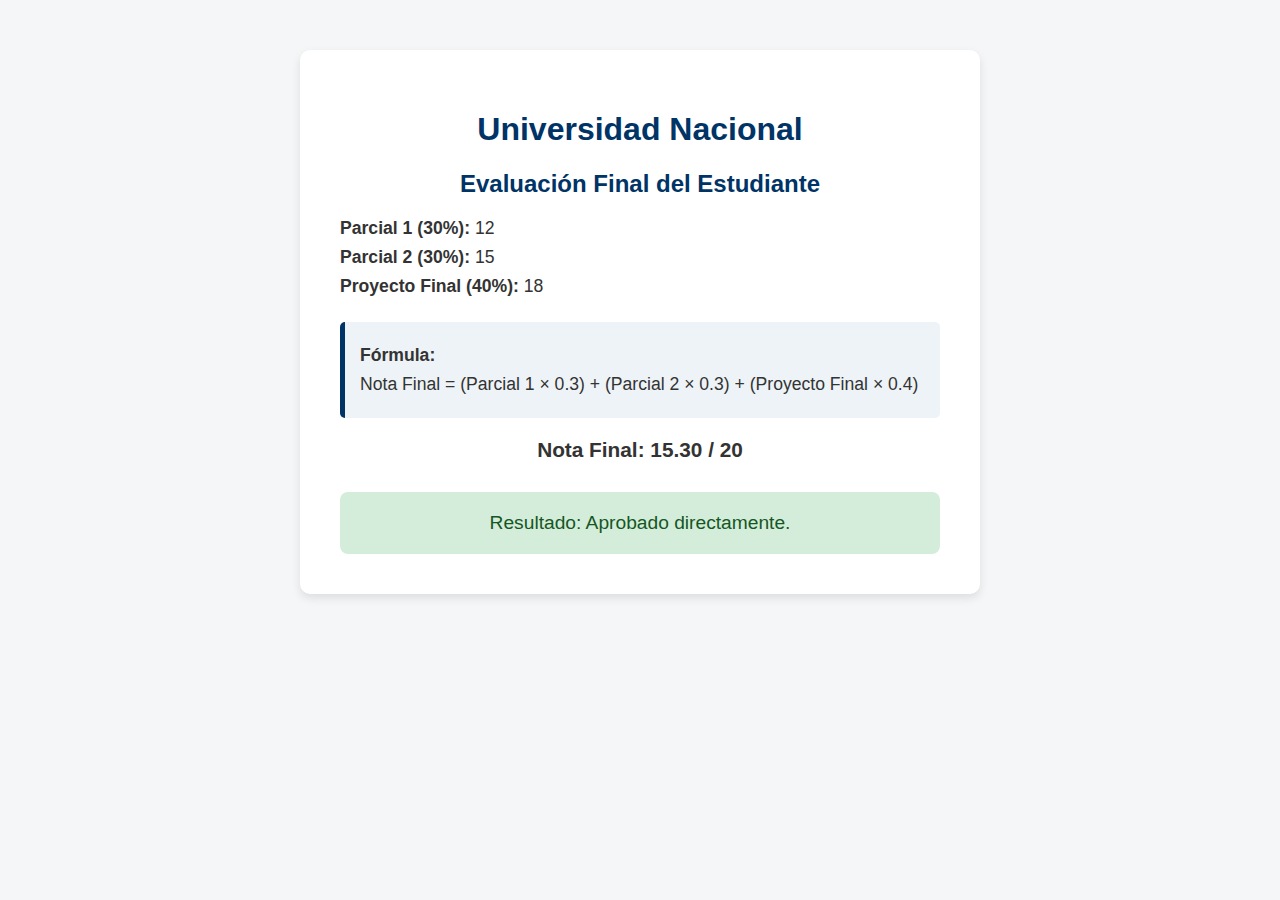
<file: index.html>
<!DOCTYPE html>
<html lang="es">
<head>
    <meta charset="UTF-8">
    <meta name="viewport" content="width=device-width, initial-scale=1.0">
    <title>Evaluación Académica</title>
    <link rel="stylesheet" href="estilos.css">
</head>
<body>
    <div class="container">
        <h1>Universidad Nacional</h1>
        <h2>Evaluación Final del Estudiante</h2>

        <div class="notas">
            <p><strong>Parcial 1 (30%):</strong> 12</p>
            <p><strong>Parcial 2 (30%):</strong> 15</p>
            <p><strong>Proyecto Final (40%):</strong> 18</p>
        </div>

        <div class="formula">
            <p><strong>Fórmula:</strong></p>
            <p>Nota Final = (Parcial 1 × 0.3) + (Parcial 2 × 0.3) + (Proyecto Final × 0.4)</p>
        </div>

        <p class="nota" id="notaFinal"></p>
        <div id="mensaje" class="resultado"></div>
    </div>

    <script src="script.js"></script>
</body>
</html>
</file>
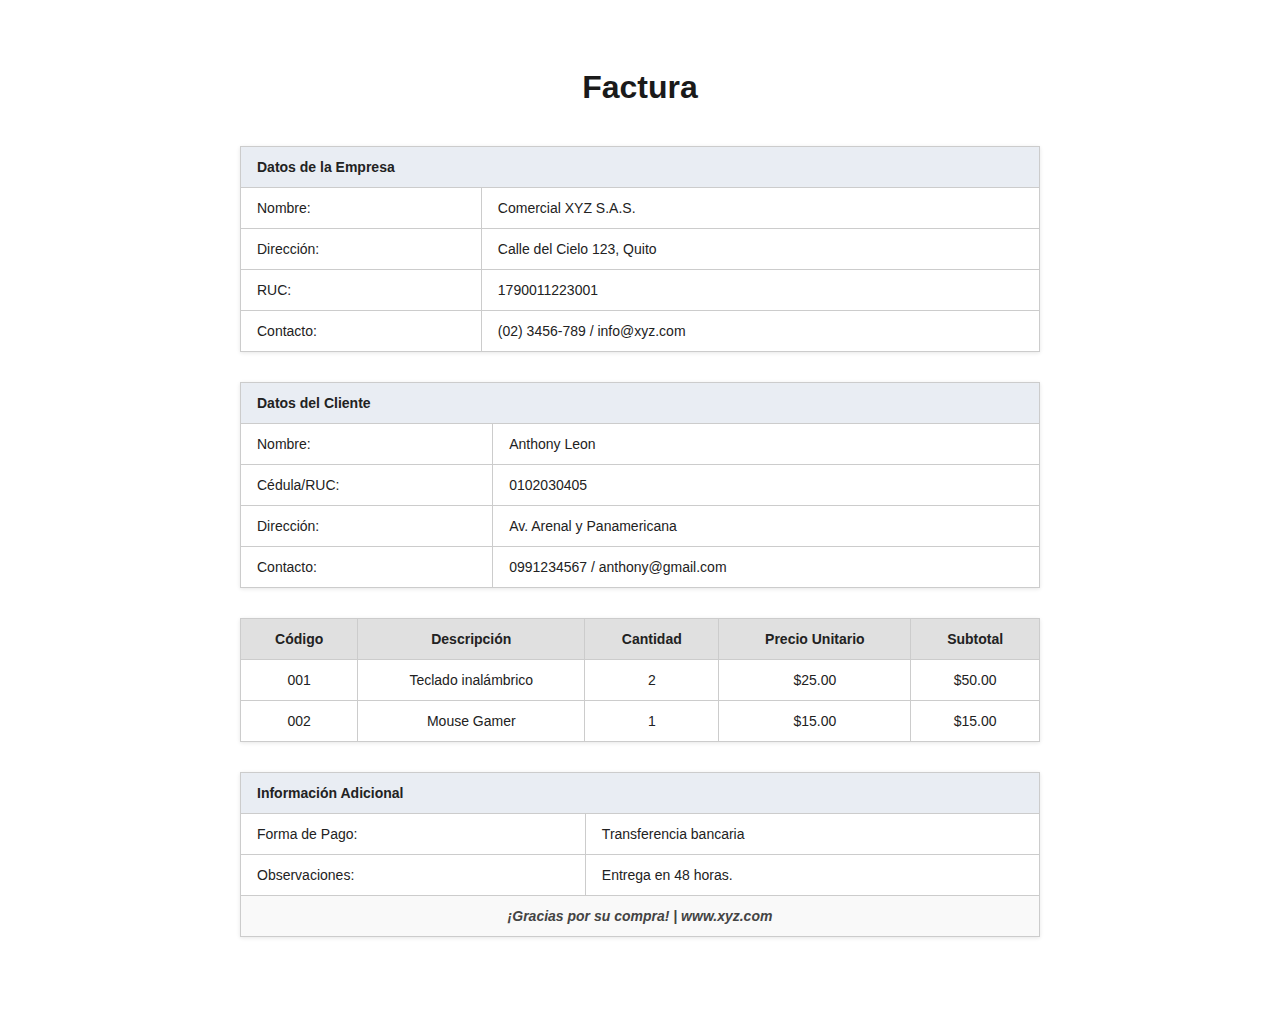
<file: Actividad 2/index.html>
<!DOCTYPE html>
<html lang="es">
<head>
    <meta charset="UTF-8">
    <title>Factura</title>
    <link rel="stylesheet" href="estilos.css">
</head>
<body>
    <div class="container">
      <h1>Factura</h1>

    <table class="tabla-empresa">
        <tr><th colspan="2">Datos de la Empresa</th></tr>
        <tr><td>Nombre:</td><td>Comercial XYZ S.A.S.</td></tr>
        <tr><td>Dirección:</td><td>Calle del Cielo 123, Quito</td></tr>
        <tr><td>RUC:</td><td>1790011223001</td></tr>
        <tr><td>Contacto:</td><td>(02) 3456-789 / info@xyz.com</td></tr>
    </table>

    <table class="tabla-cliente">
        <tr><th colspan="2">Datos del Cliente</th></tr>
        <tr><td>Nombre:</td><td>Anthony Leon</td></tr>
        <tr><td>Cédula/RUC:</td><td>0102030405</td></tr>
        <tr><td>Dirección:</td><td>Av. Arenal y Panamericana</td></tr>
        <tr><td>Contacto:</td><td>0991234567 / anthony@gmail.com</td></tr>
    </table>

    <table class="tabla-productos">
        <tr>
            <th>Código</th>
            <th>Descripción</th>
            <th>Cantidad</th>
            <th>Precio Unitario</th>
            <th>Subtotal</th>
        </tr>
        <tr>
            <td>001</td>
            <td>Teclado inalámbrico</td>
            <td>2</td>
            <td>$25.00</td>
            <td>$50.00</td>
        </tr>
        <tr>
            <td>002</td>
            <td>Mouse Gamer</td>
            <td>1</td>
            <td>$15.00</td>
            <td>$15.00</td>
        </tr>
    </table>

    <table class="tabla-info">
        <tr><th colspan="2">Información Adicional</th></tr>
        <tr><td>Forma de Pago:</td><td>Transferencia bancaria</td></tr>
        <tr><td>Observaciones:</td><td>Entrega en 48 horas.</td></tr>
        <tr><td colspan="2" class="footer">¡Gracias por su compra! | www.xyz.com</td></tr>
    </table>
</body>
</html>
</file>
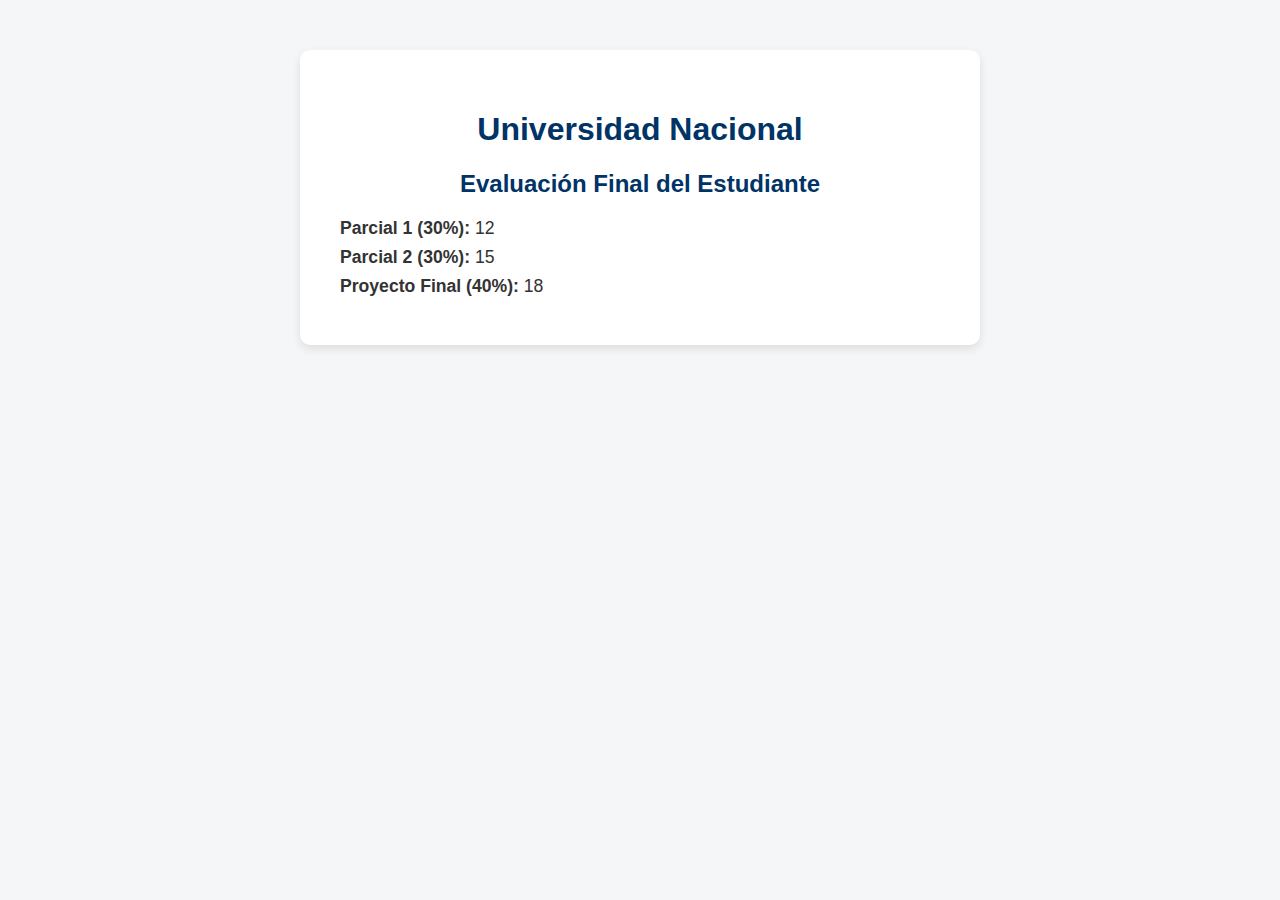
<file: Actividad 4 ATW/index.html>
<!DOCTYPE html>
<html lang="es">
<head>
    <meta charset="UTF-8">
    <meta name="viewport" content="width=device-width, initial-scale=1.0">
    <title>Evaluación Académica</title>
    <link rel="stylesheet" href="estilos.css">
</head>
<body>
    <div class="container">
        <h1>Universidad Nacional</h1>
        <h2>Evaluación Final del Estudiante</h2>


    <div class="notas">
            <p><strong>Parcial 1 (30%):</strong> 12</p>
            <p><strong>Parcial 2 (30%):</strong> 15</p>
            <p><strong>Proyecto Final (40%):</strong> 18</p>
        </div>
</file>
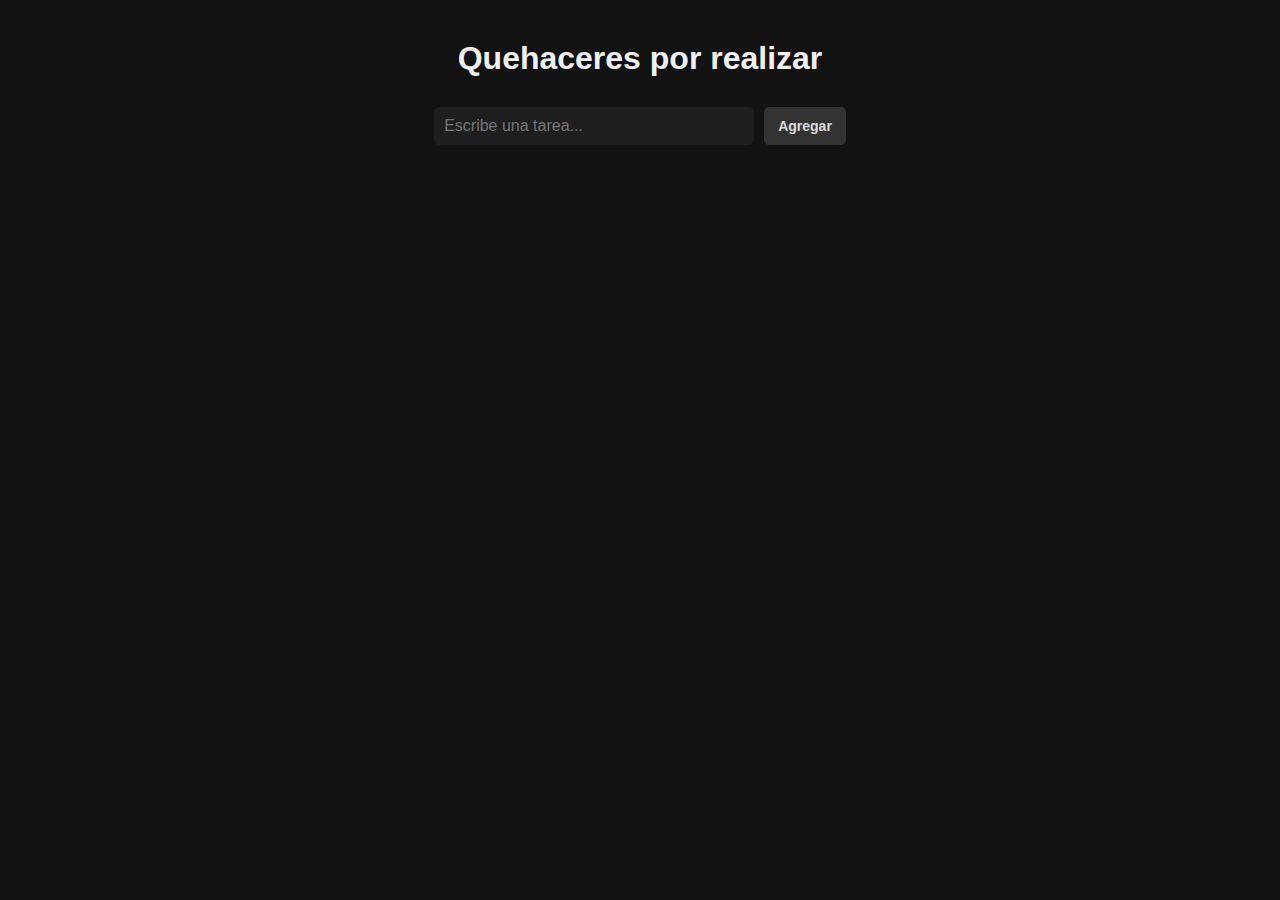
<file: Actividad 5/index.html>
<!DOCTYPE html>
<html lang="es">
<head>
  <meta charset="UTF-8">
  <title>Tareas</title>
  <link rel="stylesheet" href="styles.css">
  <script src="https://code.jquery.com/jquery-3.6.0.min.js"></script>
</head>
<body>

  <h1>Quehaceres por realizar</h1>

  <form id="tareaForm">
    <input type="text" id="tareaInput" placeholder="Escribe una tarea..." required>
    <button type="submit">Agregar</button>
</file>
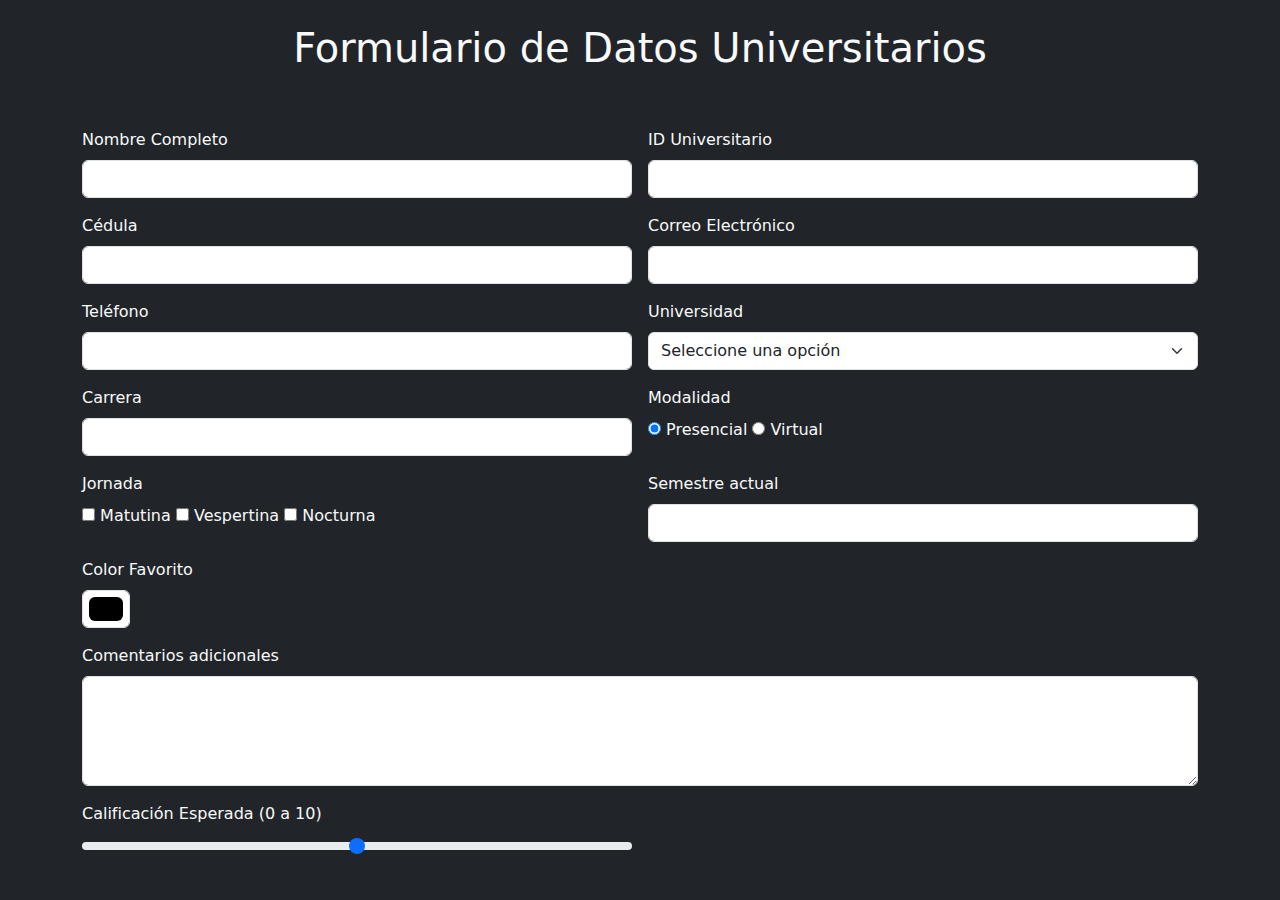
<file: Actividad 6/index.html>
<!DOCTYPE html>
<html lang="es">
<head>
  <meta charset="UTF-8" />
  <meta name="viewport" content="width=device-width, initial-scale=1" />
  <title>Formulario Universitario</title>
  <!-- Bootstrap CSS -->
  <link
    href="https://cdn.jsdelivr.net/npm/bootstrap@5.3.2/dist/css/bootstrap.min.css"
    rel="stylesheet"
  />
</head>
<body class="bg-dark text-light">

  <header class="text-center py-4">
    <h1>Formulario de Datos Universitarios</h1>
  </header>

  <main class="container py-4">
    <form action="server.php" method="post" enctype="multipart/form-data" class="row g-3">

      <!-- Nombre completo -->
      <section class="col-md-6">
        <label for="nombre" class="form-label">Nombre Completo</label>
        <input type="text" name="nombre" id="nombre" class="form-control" required />
      </section>

      <!-- ID Universitario -->
      <section class="col-md-6">
        <label for="id_uni" class="form-label">ID Universitario</label>
        <input type="text" name="id_uni" id="id_uni" class="form-control" required />
      </section>

      <!-- Cédula -->
      <section class="col-md-6">
        <label for="cedula" class="form-label">Cédula</label>
        <input type="text" name="cedula" id="cedula" class="form-control" required />
      </section>

      <!-- Correo -->
      <section class="col-md-6">
        <label for="email" class="form-label">Correo Electrónico</label>
        <input type="email" name="email" id="email" class="form-control" required />
      </section>

      <!-- Teléfono -->
      <section class="col-md-6">
        <label for="telefono" class="form-label">Teléfono</label>
        <input type="tel" name="telefono" id="telefono" class="form-control" />
      </section>

      <!-- Universidad -->
      <section class="col-md-6">
        <label for="universidad" class="form-label">Universidad</label>
        <select name="universidad" id="universidad" class="form-select" required>
          <option value="">Seleccione una opción</option>
          <option value="U1">ESCUELA POLITÉCNICA NACIONAL</option>
          <option value="U2">UNIVERSIDAD CENTRAL DEL ECUADOR</option>
          <option value="U3">PONTIFICIA UNIVERSIDADCATÓLICA DEL ECUADOR</option>
          <option value="U4">UNIVERSIDAD POLITÉCNICASALESIANA</option>
          <option value="U5">UNIVERSIDAD TÉCNICA PARTICULAR DE LOJA</option>
          <option value="U6">UNIVERSIDAD TECNOLÓGICA INDOAMÉRICA</option>
          <option value="U7">UNIVERSIDAD DE LAS FUERZAS ARMADAS ESPE</option>
        </select>
      </section>

      <!-- Carrera -->
      <section class="col-md-6">
        <label for="carrera" class="form-label">Carrera</label>
        <input type="text" name="carrera" id="carrera" class="form-control" required />
      </section>

      <!-- Modalidad -->
      <section class="col-md-6">
        <label class="form-label">Modalidad</label><br />
        <input type="radio" name="modalidad" value="Presencial" checked /> Presencial
        <input type="radio" name="modalidad" value="Virtual" /> Virtual
      </section>

      <!-- Jornada -->
      <section class="col-md-6">
        <label class="form-label">Jornada</label><br />
        <input type="checkbox" name="jornada[]" value="Matutina" /> Matutina
        <input type="checkbox" name="jornada[]" value="Vespertina" /> Vespertina
        <input type="checkbox" name="jornada[]" value="Nocturna" /> Nocturna
      </section>

      <!-- Semestre -->
      <section class="col-md-6">
        <label for="semestre" class="form-label">Semestre actual</label>
        <input type="number" name="semestre" id="semestre" class="form-control" min="1" max="10" />
      </section>

      <!-- Color favorito -->
      <section class="col-md-6">
        <label for="color" class="form-label">Color Favorito</label>
        <input type="color" name="color" id="color" class="form-control form-control-color" />
      </section>

      <!-- Comentarios -->
      <section class="col-12">
        <label for="comentarios" class="form-label">Comentarios adicionales</label>
        <textarea name="comentarios" id="comentarios" class="form-control" rows="4"></textarea>
      </section>

      <!-- Calificación esperada -->
      <section class="col-md-6">
        <label for="calificacion" class="form-label">Calificación Esperada (0 a 10)</label>
        <input type="range" name="calificacion" id="calificacion" class="form-range" min="0" max="10" />
      </section>


</body>
</html>
</file>
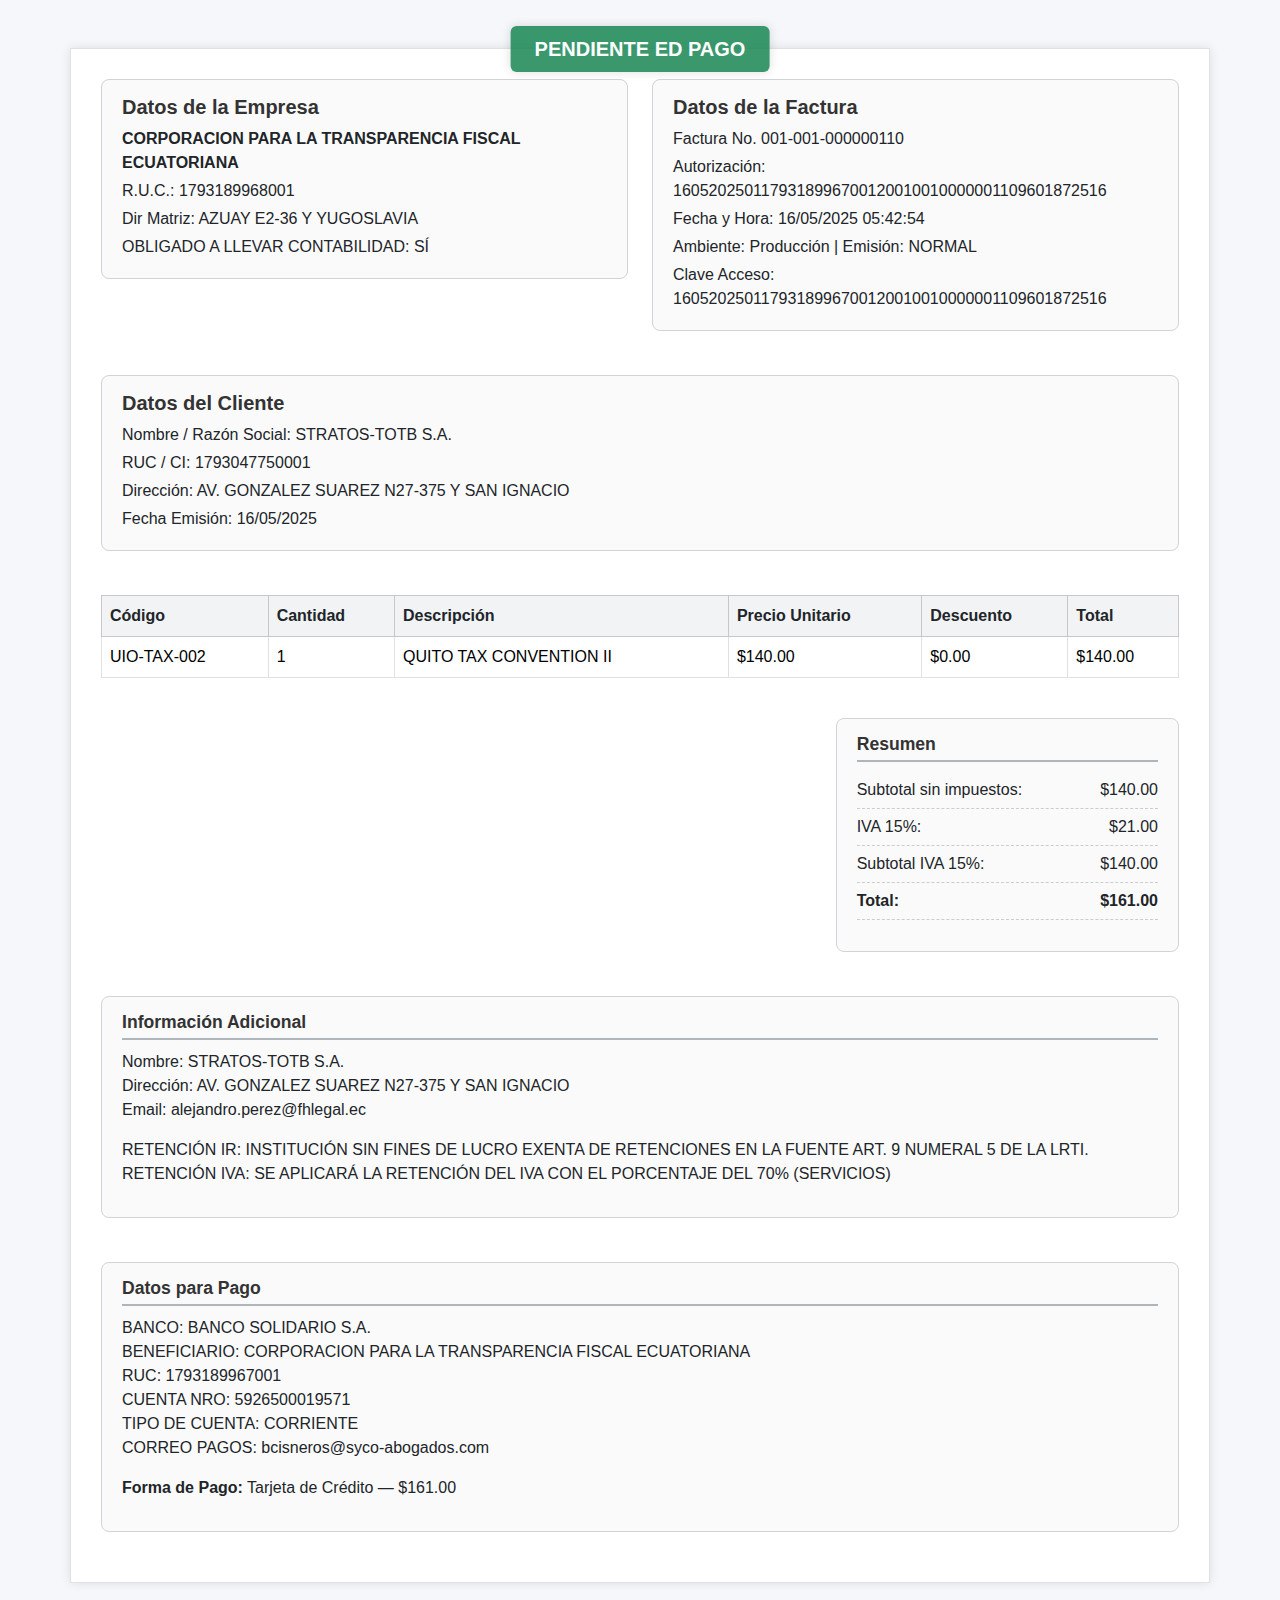
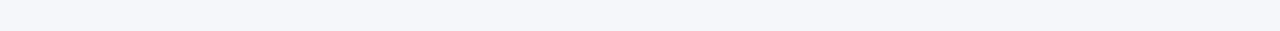
<file: index.html.html>
<!DOCTYPE html>
<html lang="es">
<head>
  <meta charset="UTF-8">
  <meta name="viewport" content="width=device-width, initial-scale=1.0">
  <title>Factura Quito Tax Convention II</title>
  <link href="https://cdn.jsdelivr.net/npm/bootstrap@5.3.3/dist/css/bootstrap.min.css" rel="stylesheet">
  <link href="styles.css" rel="stylesheet">
</head>
<body>
  <div class="container my-5 position-relative">
    <div class="position-absolute top-0 start-50 translate-middle bg-success text-white px-4 py-2 rounded" style="z-index: 10; opacity: 0.85;">
      PENDIENTE ED PAGO
    </div>

    <!-- Encabezado con secciones separadas -->
    <div class="row mb-4">
      <div class="col-md-6">
        <div class="section-box">
          <h5>Datos de la Empresa</h5>
          <p class="mb-1 fw-bold">CORPORACION PARA LA TRANSPARENCIA FISCAL ECUATORIANA</p>
          <p class="mb-1">R.U.C.: 1793189968001</p>
          <p class="mb-1">Dir Matriz: AZUAY E2-36 Y YUGOSLAVIA</p>
          <p class="mb-1">OBLIGADO A LLEVAR CONTABILIDAD: SÍ</p>
        </div>
      </div>
      <div class="col-md-6">
        <div class="section-box">
          <h5>Datos de la Factura</h5>
          <p class="mb-1">Factura No. 001-001-000000110</p>
          <p class="mb-1">Autorización: 1605202501179318996700120010010000001109601872516</p>
          <p class="mb-1">Fecha y Hora: 16/05/2025 05:42:54</p>
          <p class="mb-1">Ambiente: Producción | Emisión: NORMAL</p>
          <p class="mb-1">Clave Acceso: 1605202501179318996700120010010000001109601872516</p>
        </div>
      </div>
    </div>

    <!-- Cliente -->
    <div class="row mb-4">
      <div class="col-12">
        <div class="section-box">
          <h5>Datos del Cliente</h5>
          <p class="mb-1">Nombre / Razón Social: STRATOS-TOTB S.A.</p>
          <p class="mb-1">RUC / CI: 1793047750001</p>
          <p class="mb-1">Dirección: AV. GONZALEZ SUAREZ N27-375 Y SAN IGNACIO</p>
          <p class="mb-1">Fecha Emisión: 16/05/2025</p>
        </div>
      </div>
    </div>

    <!-- Detalle de Productos -->
    <div class="table-responsive mb-4">
      <table class="table table-bordered">
        <thead class="table-light">
          <tr>
            <th>Código</th>
            <th>Cantidad</th>
            <th>Descripción</th>
            <th>Precio Unitario</th>
            <th>Descuento</th>
            <th>Total</th>
          </tr>
        </thead>
        <tbody>
          <tr>
            <td>UIO-TAX-002</td>
            <td>1</td>
            <td>QUITO TAX CONVENTION II</td>
            <td>$140.00</td>
            <td>$0.00</td>
            <td>$140.00</td>
          </tr>
        </tbody>
      </table>
    </div>

    <!-- Totales -->
    <div class="row justify-content-end mb-4">
      <div class="col-12 col-md-4">
        <div class="section-box">
          <h6>Resumen</h6>
          <ul class="list-unstyled">
            <li class="d-flex justify-content-between"><span>Subtotal sin impuestos:</span><span>$140.00</span></li>
            <li class="d-flex justify-content-between"><span>IVA 15%:</span><span>$21.00</span></li>
            <li class="d-flex justify-content-between"><span>Subtotal IVA 15%:</span><span>$140.00</span></li>
            <li class="d-flex justify-content-between fw-bold"><span>Total:</span><span>$161.00</span></li>
          </ul>
        </div>
      </div>
    </div>

    <!-- Información adicional -->
    <div class="row mb-4">
      <div class="col-12">
        <div class="section-box">
          <h6>Información Adicional</h6>
          <p>Nombre: STRATOS-TOTB S.A.<br>
          Dirección: AV. GONZALEZ SUAREZ N27-375 Y SAN IGNACIO<br>
          Email: alejandro.perez@fhlegal.ec</p>
          <p>RETENCIÓN IR: INSTITUCIÓN SIN FINES DE LUCRO EXENTA DE RETENCIONES EN LA FUENTE ART. 9 NUMERAL 5 DE LA LRTI.<br>
          RETENCIÓN IVA: SE APLICARÁ LA RETENCIÓN DEL IVA CON EL PORCENTAJE DEL 70% (SERVICIOS)</p>
        </div>
      </div>
    </div>

    <!-- Pago -->
    <div class="row">
      <div class="col-12">
        <div class="section-box">
          <h6>Datos para Pago</h6>
          <p>BANCO: BANCO SOLIDARIO S.A.<br>
          BENEFICIARIO: CORPORACION PARA LA TRANSPARENCIA FISCAL ECUATORIANA<br>
          RUC: 1793189967001<br>
          CUENTA NRO: 5926500019571<br>
          TIPO DE CUENTA: CORRIENTE<br>
          CORREO PAGOS: bcisneros@syco-abogados.com</p>
          <p><strong>Forma de Pago:</strong> Tarjeta de Crédito — $161.00</p>
        </div>
      </div>
    </div>
  </div>
</body>
</html>
</file>
<file: estilos.css>
body {
    font-family: 'Segoe UI', Tahoma, Geneva, Verdana, sans-serif;
    background-color: #f4f6f8;
    margin: 0;
    padding: 0;
}

.container {
    max-width: 600px;
    background-color: #fff;
    margin: 50px auto;
    padding: 40px;
    box-shadow: 0 4px 10px rgba(0, 0, 0, 0.1);
    border-radius: 10px;
}

h1, h2 {
    text-align: center;
    color: #003366;
}

.notas p,
.formula p {
    font-size: 1.1em;
    margin: 8px 0;
    color: #333;
}

.formula {
    margin-top: 25px;
    background-color: #eef3f7;
    padding: 15px;
    border-left: 5px solid #003366;
    border-radius: 5px;
}

.resultado {
    margin-top: 30px;
    padding: 20px;
    border-radius: 8px;
    font-size: 1.2em;
    text-align: center;
}

.aprobado {
    background-color: #d4edda;
    color: #155724;
}

.recuperacion {
    background-color: #fff3cd;
    color: #856404;
}

.perdido {
    background-color: #f8d7da;
    color: #721c24;
}

.nota {
    font-weight: bold;
    font-size: 1.3em;
    color: #333;
    text-align: center;
    margin-top: 20px;
}
</file>
<file: Actividad 2/estilos.css>
body {
    font-family: "Segoe UI", Tahoma, Geneva, Verdana, sans-serif;
    background-color: #ffffff;
    padding: 40px 20px;
    color: #222;
    display: flex;
    justify-content: center;
}

.container {
    max-width: 800px;
    width: 100%;
}

/* Título */
h1 {
    text-align: center;
    color: #1a1a1a;
    margin-bottom: 40px;
}

/* Tablas */
table {
    width: 100%;
    border-collapse: collapse;
    margin-bottom: 30px;
    font-size: 14px;
    box-shadow: 0 1px 4px rgba(0, 0, 0, 0.1);
}

th, td {
    padding: 12px 16px;
    border: 1px solid #ccc;
    text-align: left;
}

/* Encabezado de tabla */
th {
    background-color: #f2f2f2;
    font-weight: 600;
}

/* Tabla: Empresa */
.tabla-empresa th {
    background-color: #e9edf3;
}

/* Tabla: Cliente */
.tabla-cliente th {
    background-color: #e9edf3;
}

/* Tabla: Productos */
.tabla-productos th {
    background-color: #e0e0e0;
    text-align: center;
}
.tabla-productos td {
    text-align: center;
}

/* Tabla: Info adicional */
.tabla-info th {
    background-color: #e9edf3;
}

.tabla-info .footer {
    text-align: center;
    font-style: italic;
    font-weight: bold;
    background-color: #f9f9f9;
    color: #444;
    border-top: 1px solid #ccc;
}
</file>
<file: Actividad 4 ATW/estilos.css>
body {
    font-family: 'Segoe UI', Tahoma, Geneva, Verdana, sans-serif;
    background-color: #f4f6f8;
    margin: 0;
    padding: 0;
}

.container {
    max-width: 600px;
    background-color: #fff;
    margin: 50px auto;
    padding: 40px;
    box-shadow: 0 4px 10px rgba(0, 0, 0, 0.1);
    border-radius: 10px;
}

h1, h2 {
    text-align: center;
    color: #003366;
}

.notas p,
.formula p {
    font-size: 1.1em;
    margin: 8px 0;
    color: #333;
}

.formula {
    margin-top: 25px;
    background-color: #eef3f7;
    padding: 15px;
    border-left: 5px solid #003366;
    border-radius: 5px;
}

.resultado {
    margin-top: 30px;
    padding: 20px;
    border-radius: 8px;
    font-size: 1.2em;
    text-align: center;
}

.aprobado {
    background-color: #d4edda;
    color: #155724;
}

.recuperacion {
    background-color: #fff3cd;
    color: #856404;
}
</file>
<file: Actividad 5/styles.css>
body {
  font-family: 'Segoe UI', sans-serif;
  margin: 40px;
  background-color: #121212; /* negro oscuro */
  color: #e0e0e0; /* gris claro */
}

h1 {
  text-align: center;
  color: #f0f0f0;
  margin-bottom: 30px;
}

#tareaForm {
  display: flex;
  justify-content: center;
  gap: 10px;
  margin-bottom: 20px;
}

#tareaInput {
  width: 300px;
  padding: 10px;
  font-size: 16px;
  border: none;
  border-radius: 5px;
  background-color: #1e1e1e;
  color: #f5f5f5;
}

button {
  padding: 10px 14px;
  font-size: 14px;
  border: none;
  border-radius: 5px;
  font-weight: bold;
  cursor: pointer;
  transition: background 0.3s ease;
  background-color: #333;
  color: #ddd;
}

button:hover {
  background-color: #444;
}

#vaciarLista {
  background-color: #2a2a2a;
}

#vaciarLista:hover {
  background-color: #3a3a3a;
}

ul {
  list-style: none;
  padding: 0;
  max-width: 600px;
  margin: 0 auto;
}

li {
  background: #1c1c1c;
  margin-bottom: 12px;
  padding: 12px;
  border-radius: 8px;
  display: flex;
  justify-content: space-between;
  align-items: center;
  transition: background 0.3s ease;
}

li:hover {
  background: #262626;
}

.completada {
  text-decoration: line-through;
  color: #777;
  opacity: 0.7;
}

.textoTarea {
  flex: 1;
}

.editarInput {
  display: none;
  background-color: #121212;
  color: #eee;
  border: 1px solid #444;
  border-radius: 4px;
  padding: 5px;
  margin-right: 10px;
}

.acciones button {
  margin-left: 5px;
  padding: 6px 8px;
  font-size: 14px;
  border-radius: 5px;
  background-color: #2e2e2e;
}

.acciones button:hover {
  background-color: #3d3d3d;
}

.fade-in {
  display: none;
}
</file>
<file: styles.css>
body {
  background-color: #f5f7fa;
  font-family: 'Segoe UI', Tahoma, Geneva, Verdana, sans-serif;
  color: #212529;
}

h4, h5, h6 {
  color: #333;
  font-weight: 600;
}

.container {
  background-color: #ffffff;
  border: 1px solid #dee2e6;
  padding: 30px;
  box-shadow: 0 0 10px rgba(0, 0, 0, 0.1);
}

.section-box {
  border: 1px solid #ced4da;
  border-radius: 8px;
  padding: 15px 20px;
  background-color: #fafafa;
  margin-bottom: 20px;
}

.table {
  background-color: #fff;
  border: 1px solid #dee2e6;
}

.table th {
  background-color: #f1f3f5;
  color: #212529;
  font-weight: bold;
}

ul.list-unstyled li {
  padding: 6px 0;
  border-bottom: 1px dashed #ccc;
}

.position-absolute.bg-success {
  font-size: 1.25rem;
  font-weight: bold;
  box-shadow: 0 0 10px rgba(0, 0, 0, 0.15);
}

h6 {
  font-size: 1.1rem;
  margin-bottom: 10px;
  border-bottom: 2px solid #adb5bd;
  padding-bottom: 5px;
}
</file>
